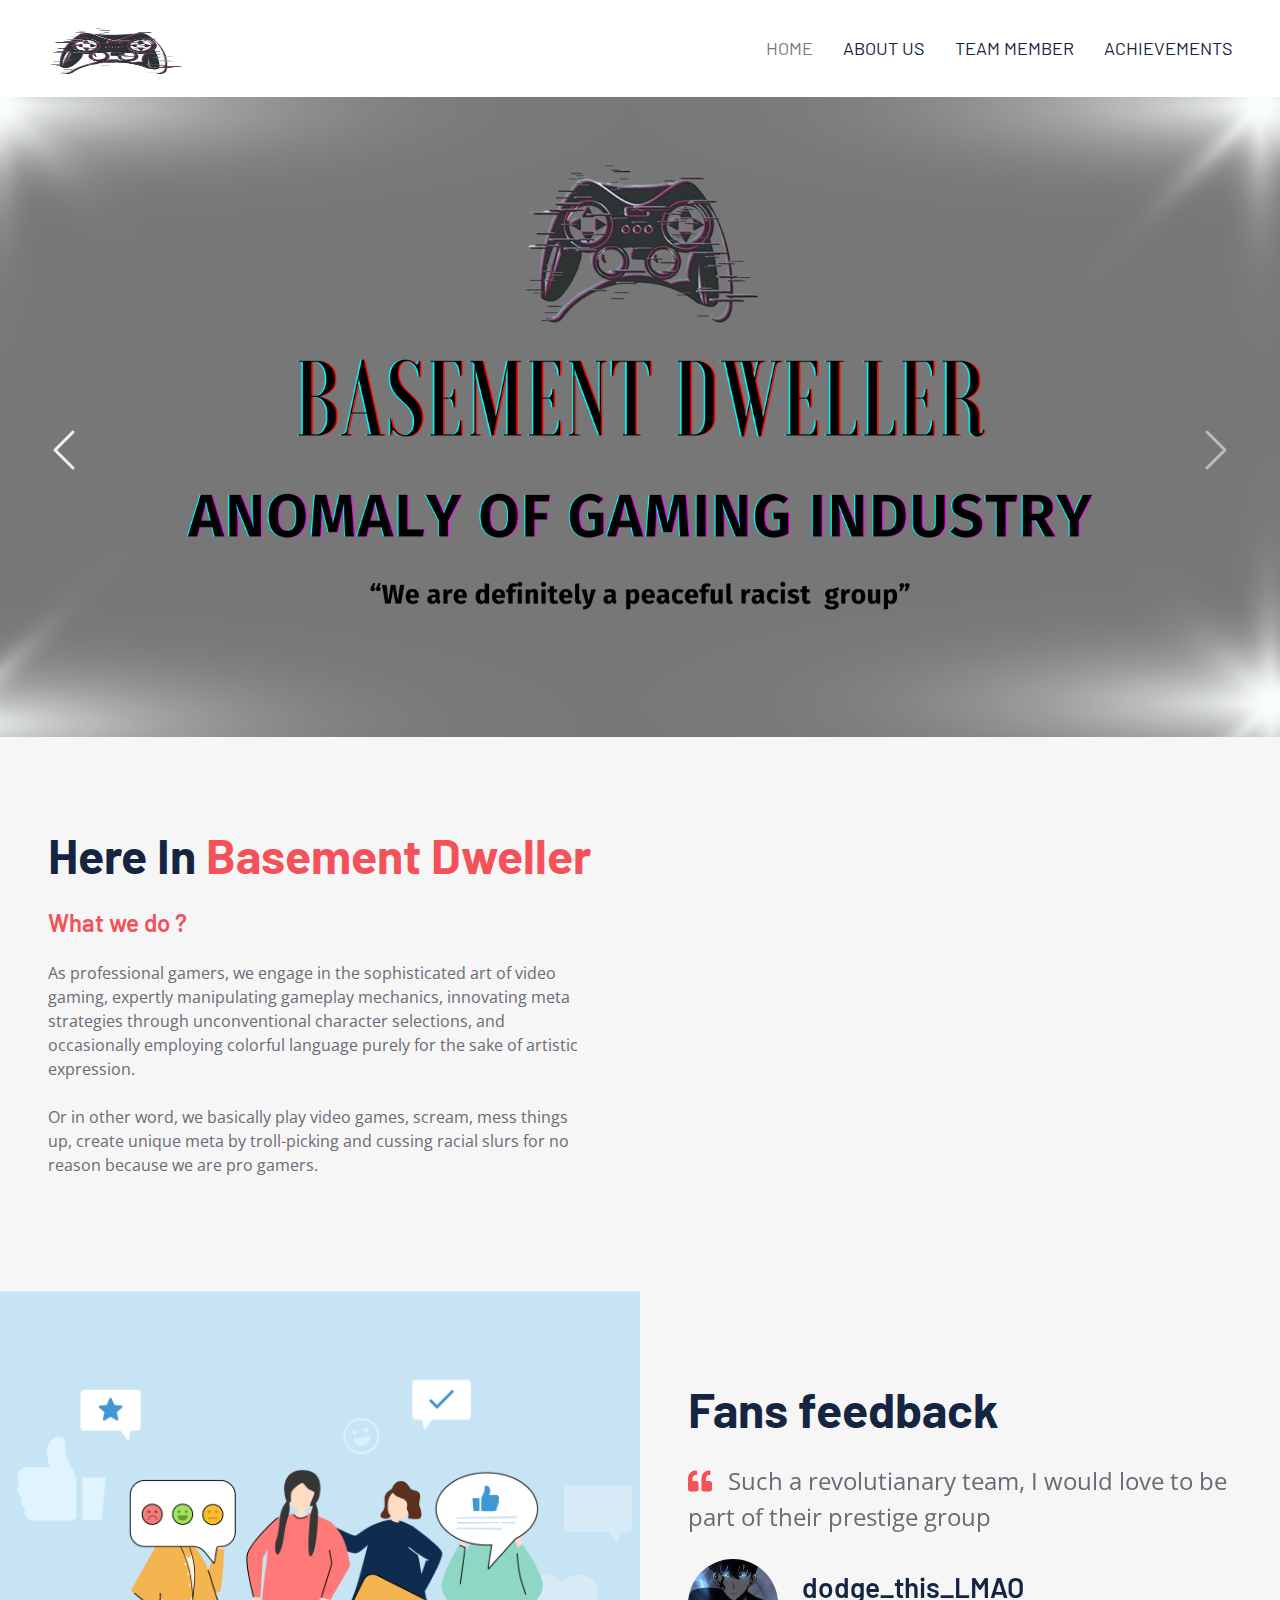
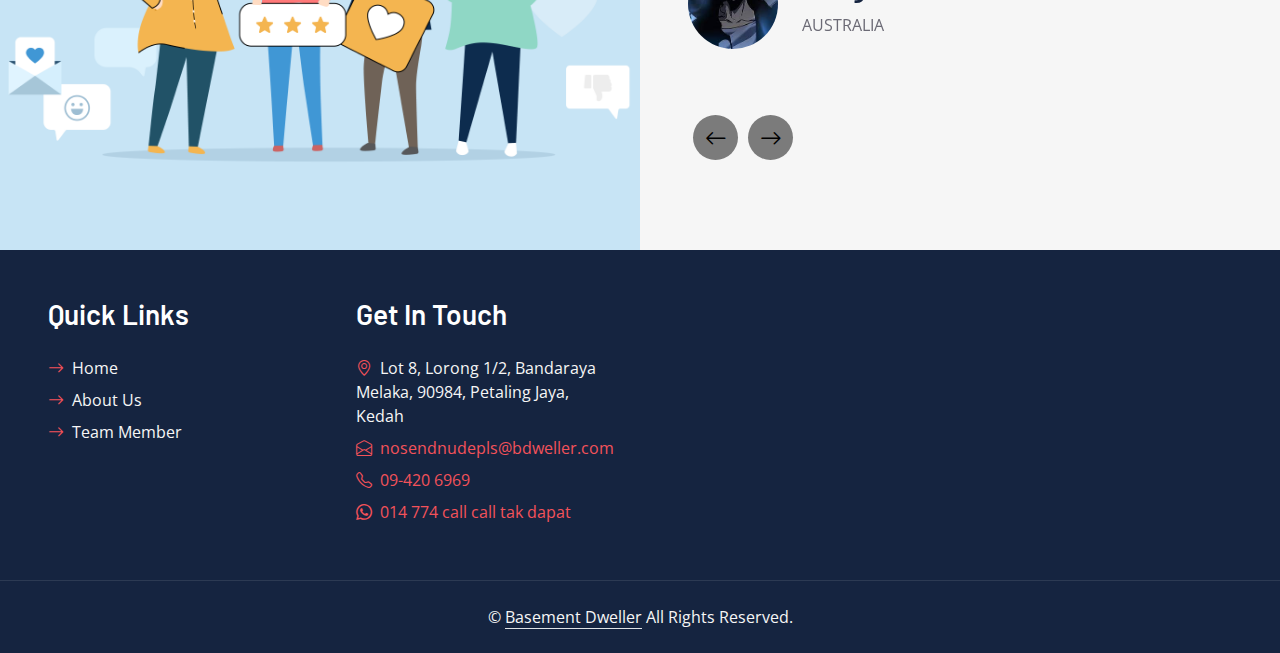
<file: index.html>
<!DOCTYPE html>
<html lang="en">

<head>
    <meta charset="utf-8">
    <title>Basement Dweller</title>
    <meta content="width=device-width, initial-scale=1.0" name="viewport">
    <meta content="Basement Dweller" name="keywords">
    <meta content="Basement Dweller" name="description">

    <!-- Favicon -->
    <link href="images/bdfavicon.png" rel="icon">

    <!-- Google Web Fonts -->
    <link rel="preconnect" href="https://fonts.googleapis.com">
    <link rel="preconnect" href="https://fonts.gstatic.com" crossorigin>
    <link href="https://fonts.googleapis.com/css2?family=Barlow:wght@500;600;700&family=Open+Sans:wght@400;600&display=swap" rel="stylesheet"> 

    <!-- Icon Font Stylesheet -->
    <link href="https://cdnjs.cloudflare.com/ajax/libs/font-awesome/5.10.0/css/all.min.css" rel="stylesheet">
    <link href="https://cdn.jsdelivr.net/npm/bootstrap-icons@1.4.1/font/bootstrap-icons.css" rel="stylesheet">

    <!-- Libraries Stylesheet -->
    <link href="lib/owlcarousel/assets/owl.carousel.min.css" rel="stylesheet">

    <!-- Customized Bootstrap Stylesheet -->
    <link href="css/bootstrap.min.css" rel="stylesheet">

    <!-- Template Stylesheet -->
    <link href="css/style.css" rel="stylesheet">
</head>

<body>
    
 <!-- Navbar Start -->
 <nav class="navbar navbar-expand-lg bg-white navbar-light shadow-sm px-5 py-3 py-lg-0">
    <a href="index.html" class="navbar-brand p-0">
    <img src="images/bdfavicon.png" class="left" alt="Logo" width="135" height="70">
    </a>
    <button class="navbar-toggler" type="button" data-bs-toggle="collapse" data-bs-target="#navbarCollapse">
        <span class="navbar-toggler-icon"></span>
    </button>
    <div class="collapse navbar-collapse" id="navbarCollapse">
        <div class="navbar-nav ms-auto py-0 me-n3">
            <a href="index.html" class="nav-item nav-link active">Home</a>
            <a href="aboutbd.html" class="nav-item nav-link">About us</a>
            <a href="member.html" class="nav-item nav-link">Team Member</a>
            <a href="award.html" class="nav-item nav-link">Achievements</a>
        </div>
    </div>
</nav>
<!-- Navbar End -->


      <!-- Carousel Start -->
      <div class="container-fluid p-0">
        <div id="header-carousel" class="carousel slide carousel-fade" data-bs-ride="carousel">
            <div class="carousel-inner">
               
                <div class="carousel-item active">
                    <img class="w-100" src="images/bdbanner1.png" alt="Image">
                    <div class="carousel-caption d-flex flex-column align-items-center justify-content-center">
                    </div>
                </div>
                
                <div class="carousel-item">
                    <img class="w-100" src="images/bdbanner2.png" alt="Image">
                    <div class="carousel-caption d-flex flex-column align-items-center justify-content-center">
                    </div>
                </div>

                <div class="carousel-item">
                    <img class="w-100" src="images/bdbanner3.png" alt="Image">
                    <div class="carousel-caption d-flex flex-column align-items-center justify-content-center">
                    </div>
                </div>

                <div class="carousel-item">
                    <img class="w-100" src="images/bdbanner4.png" alt="Image">
                    <div class="carousel-caption d-flex flex-column align-items-center justify-content-center">
                    </div>
                </div>
                
                </div>
            </div>
            <button class="carousel-control-prev" type="button" data-bs-target="#header-carousel"
                data-bs-slide="prev">
                <span class="carousel-control-prev-icon" aria-hidden="true"></span>
                <span class="visually-hidden">Previous</span>
            </button>
            <button class="carousel-control-next" type="button" data-bs-target="#header-carousel"
                data-bs-slide="next">
                <span class="carousel-control-next-icon" aria-hidden="true"></span>
                <span class="visually-hidden">Next</span>
            </button>
        </div>
    </div>
    <!-- Carousel End -->


    <!-- About Start -->
    <div class="container-fluid bg-secondary p-0">
        <div class="row g-0">
            <div class="col-lg-6 py-6 px-5">
                <h1 class="display-5 mb-4">Here In <span class="text-primary">Basement Dweller</span></h1>
                <h4 class="text-primary mb-4">What we do ?</h4>
                <p class="mb-4">As professional gamers, we engage in the sophisticated art of video gaming, expertly manipulating gameplay mechanics, innovating meta strategies through unconventional character selections, and occasionally employing colorful language purely for the sake of artistic expression.</p>
                <p class="mb-4">Or in other word, we basically play video games, scream, mess things up, create unique meta by troll-picking and cussing racial slurs for no reason because we are pro gamers. </p>
            </div>
            <div class="col-lg-6" style="min-height: 400px;">
                <div class="position-relative h-100">
                    <iframe class="position-relative w-100 h-100"
                        src="https://www.google.com/maps/embed?pb=!1m18!1m12!1m3!1d3970.4954518759487!2d100.53295137483265!3d5.64121043278728!2m3!1f0!2f0!3f0!3m2!1i1024!2i768!4f13.1!3m3!1m2!1s0x7051f98172fe611%3A0x3bcdbdb52a5b97b3!2sNBB%20Holdings%20Sdn%20Bhd!5e0!3m2!1sen!2smy!4v1693790085445!5m2!1sen!2smy"
                        frameborder="0" style="border:0;" allowfullscreen="" aria-hidden="false" tabindex="0"></iframe>
                </div>
            </div>
        </div>
    </div>
    <!-- About End -->

    <!-- Testimonial Start -->
    <div class="container-fluid bg-secondary p-0">
        <div class="row g-0">
            <div class="col-lg-6" style="min-height: 500px;">
                <div class="position-relative h-100">
                    <img class="position-absolute w-100 h-100" src="images/fback.png" style="object-fit: cover;">
                </div>
            </div>
            <div class="col-lg-6 py-6 px-5">
                <h1 class="display-5 mb-4">Fans feedback</h1>
                <div class="owl-carousel testimonial-carousel">
                    <div class="testimonial-item">
                        <p class="fs-4 fw-normal mb-4"><i class="fa fa-quote-left text-primary me-3"></i>Such a revolutianary team, I would love to be part of their prestige group</p>
                        <div class="d-flex align-items-center">
                            <img class="img-fluid rounded-circle" src="images/t1.jpg" alt="">
                            <div class="ps-4">
                                <h3>dodge_this_LMAO</h3>
                                <span class="text-uppercase">Australia</span>
                            </div>
                        </div>
                    </div>
                    <div class="testimonial-item">
                        <p class="fs-4 fw-normal mb-4"><i class="fa fa-quote-left text-primary me-3"></i>This group is a blast, I'm bout to blow knowing they actually had an official website all this time </p>
                        <div class="d-flex align-items-center">
                            <img class="img-fluid rounded-circle" src="images/t4.jpg" alt="">
                            <div class="ps-4">
                                <h3>Cumlord420</h3>
                                <span class="text-uppercase">Shadow-Realm</span>
                            </div>
                        </div>
                    </div>
                    <div class="testimonial-item">
                        <p class="fs-4 fw-normal mb-4"><i class="fa fa-quote-left text-primary me-3"></i>checkout my bio for free preview of my OnlyFans at dolly32.com</p>
                        <div class="d-flex align-items-center">
                            <img class="img-fluid rounded-circle" src="images/t2.jpg" alt="">
                            <div class="ps-4">
                                <h3>divadollyn</h3>
                                <span class="text-uppercase">The Street</span>
                            </div>
                        </div>
                    </div>
                    <div class="testimonial-item">
                        <p class="fs-4 fw-normal mb-4"><i class="fa fa-quote-left text-primary me-3"></i>Anyone here know how to undoxxed a person ?</p>
                        <div class="d-flex align-items-center">
                            <img class="img-fluid rounded-circle" src="images/avatar.jpg" alt="">
                            <div class="ps-4">
                                <h3>Not_SSSniperwolf</h3>
                                <span class="text-uppercase">Hell</span>
                            </div>
                        </div>
                    </div>
                    <div class="testimonial-item">
                        <p class="fs-4 fw-normal mb-4"><i class="fa fa-quote-left text-primary me-3"></i>This team solo'd goku no diff frfr. Strongest team of the planet sksksksk</p>
                        <div class="d-flex align-items-center">
                            <img class="img-fluid rounded-circle" src="images/t3.jpg" alt="">
                            <div class="ps-4">
                                <h3>Ligma069</h3>
                                <span class="text-uppercase">Pochinki</span>
                            </div>
                        </div>
                    </div>
                    <div class="testimonial-item">
                        <p class="fs-4 fw-normal mb-4"><i class="fa fa-quote-left text-primary me-3"></i>May I pay you guys to personally teach me how to check bush without causing a championship match?</p>
                        <div class="d-flex align-items-center">
                            <img class="img-fluid rounded-circle" src="images/t6.jpg" alt="">
                            <div class="ps-4">
                                <h3>thisisnotkairiistg</h3>
                                <span class="text-uppercase">Philippines</span>
                            </div>
                        </div>
                    </div>
                </div>
            </div>
        </div>
    </div>
    <!-- Testimonial End -->

<!-- Footer Start -->
<div class="container-fluid bg-dark text-secondary p-5">
    <div class="row g-5">
        <div class="col-lg-3 col-md-6">
            <h3 class="text-white mb-4">Quick Links</h3>
            <div class="d-flex flex-column justify-content-start">
                <a class="text-secondary mb-2" href="index.html"><i class="bi bi-arrow-right text-primary me-2"></i>Home</a>
                <a class="text-secondary mb-2" href="about.html"><i class="bi bi-arrow-right text-primary me-2"></i>About Us</a>
                <a class="text-secondary mb-2" href="pastpro.html"><i class="bi bi-arrow-right text-primary me-2"></i>Team Member</a>
            </div>
        </div>

        <div class="col-lg-3 col-md-6">
            <h3 class="text-white mb-4">Get In Touch</h3>
            <p class="mb-2"><i class="bi bi-geo-alt text-primary me-2"></i>Lot 8, Lorong 1/2, Bandaraya Melaka, 90984, Petaling Jaya, Kedah </p>
            <p class="mb-2"><i class="bi bi-envelope-open text-primary me-2"></i><a href="mailto:mihoyo@nikke.com.my" class="text-primary">nosendnudepls@bdweller.com</a></p>
            <p class="mb-2"><i class="bi bi-telephone text-primary me-2"></i><a href="tel:04-3379878" class="text-primary">09-420 6969</a></p>
            <p class="mb-2"><i class="bi bi-whatsapp text-primary me-2"></i><a href="https://wa.me/60147745555" class="text-primary">014 774 call call tak dapat</a>
        </div>
    </div>
</div>
<div class="container-fluid bg-dark text-secondary text-center border-top py-4 px-5" style="border-color: rgba(256, 256, 256, .1) !important;">
    <p class="m-0">&copy; <a class="text-secondary border-bottom" href="#">Basement Dweller</a> All Rights Reserved. 
</div>
<!-- Footer End -->


    <!-- Back to Top -->
    <a href="#" class="btn btn-lg btn-primary btn-lg-square rounded-circle back-to-top"><i class="bi bi-arrow-up"></i></a>


    <!-- JavaScript Libraries -->
    <script src="https://code.jquery.com/jquery-3.4.1.min.js"></script>
    <script src="https://cdn.jsdelivr.net/npm/bootstrap@5.0.0/dist/js/bootstrap.bundle.min.js"></script>
    <script src="lib/easing/easing.min.js"></script>
    <script src="lib/waypoints/waypoints.min.js"></script>
    <script src="lib/owlcarousel/owl.carousel.min.js"></script>

    <!-- Template Javascript -->
    <script src="js/main.js"></script>
</body>

</html>
</file>
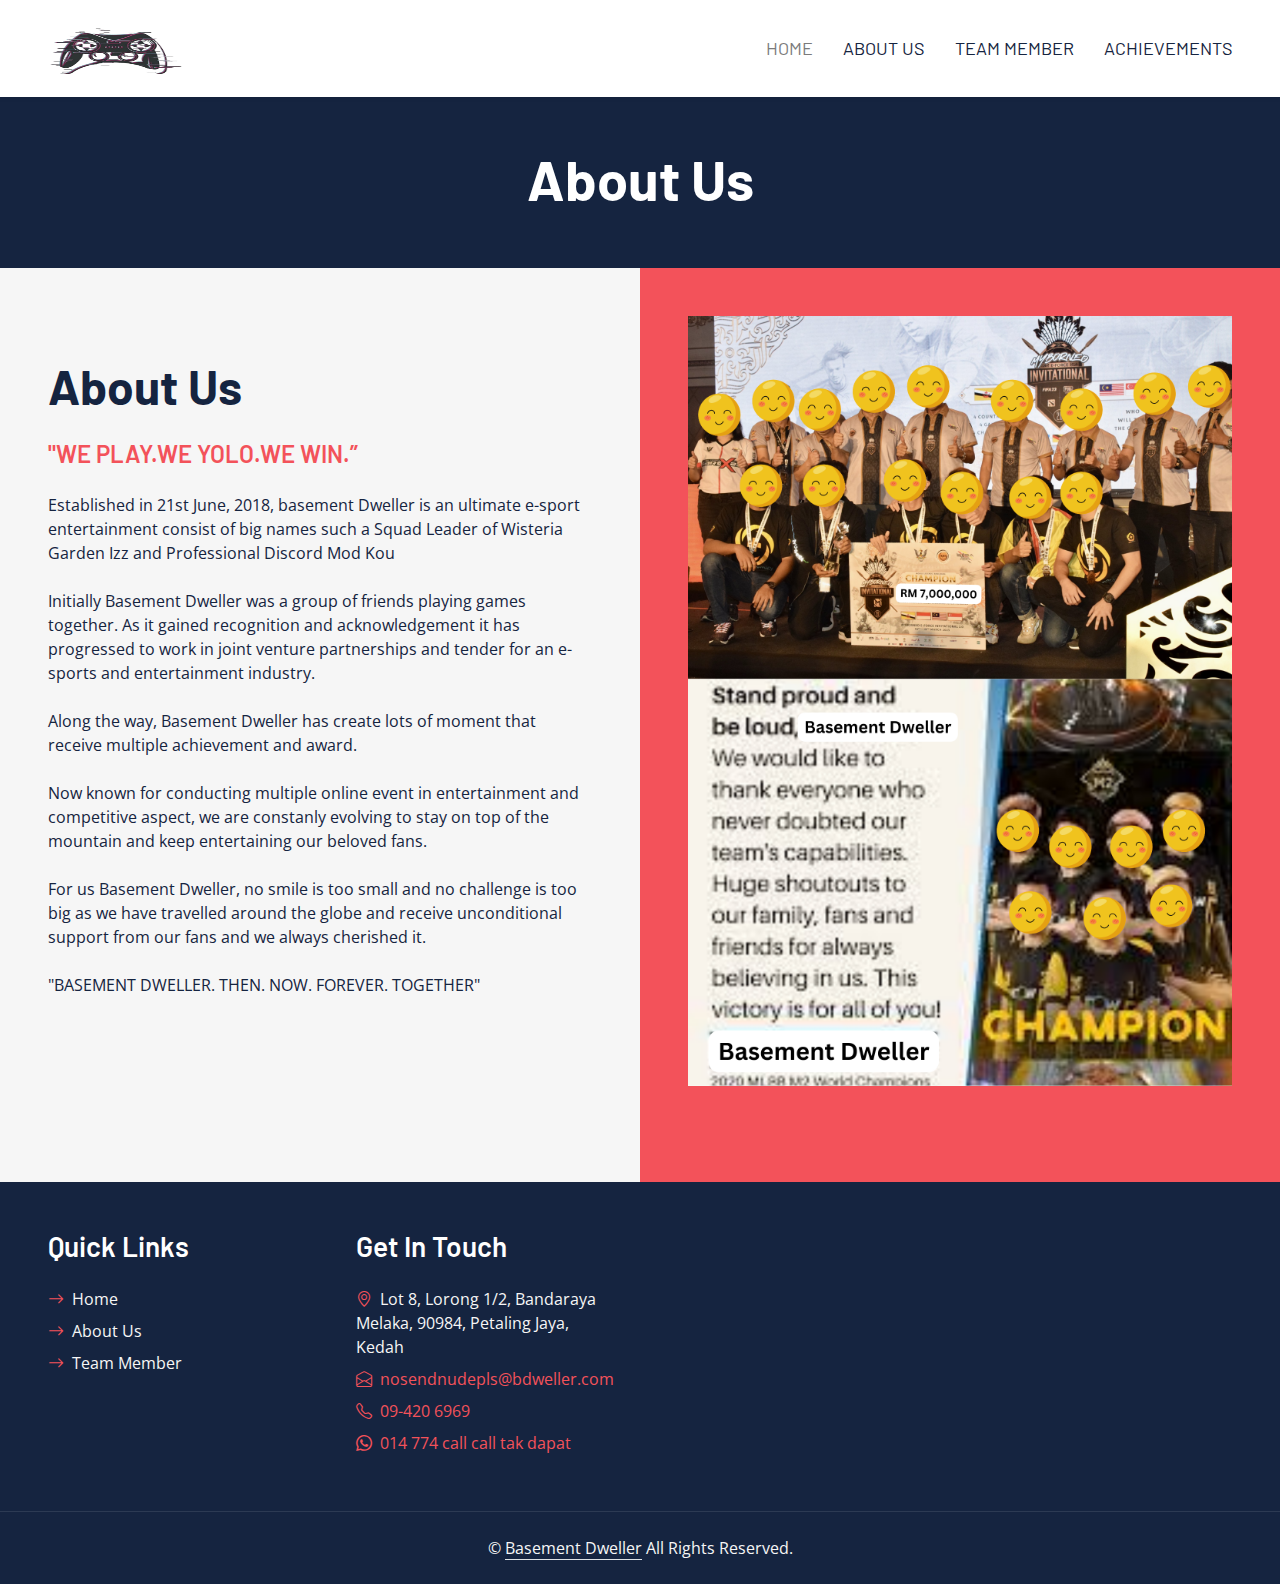
<file: aboutbd.html>
<!DOCTYPE html>
<html lang="en">

<head>
    <meta charset="utf-8">
    <title>About Us - Basement Dweller</title>
    <meta content="width=device-width, initial-scale=1.0" name="viewport">
    <meta content="Basement Dweller" name="keywords">
    <meta content="Basement Dweller" name="description">

    <!-- Favicon -->
    <link href="images/bdfavicon.png" rel="icon">

    <!-- Google Web Fonts -->
    <link rel="preconnect" href="https://fonts.googleapis.com">
    <link rel="preconnect" href="https://fonts.gstatic.com" crossorigin>
    <link href="https://fonts.googleapis.com/css2?family=Barlow:wght@500;600;700&family=Open+Sans:wght@400;600&display=swap" rel="stylesheet"> 

    <!-- Icon Font Stylesheet -->
    <link href="https://cdnjs.cloudflare.com/ajax/libs/font-awesome/5.10.0/css/all.min.css" rel="stylesheet">
    <link href="https://cdn.jsdelivr.net/npm/bootstrap-icons@1.4.1/font/bootstrap-icons.css" rel="stylesheet">

    <!-- Libraries Stylesheet -->
    <link href="lib/owlcarousel/assets/owl.carousel.min.css" rel="stylesheet">

    <!-- Customized Bootstrap Stylesheet -->
    <link href="css/bootstrap.min.css" rel="stylesheet">

    <!-- Template Stylesheet -->
    <link href="css/style.css" rel="stylesheet">
</head>

<body>
    
 <!-- Navbar Start -->
 <nav class="navbar navbar-expand-lg bg-white navbar-light shadow-sm px-5 py-3 py-lg-0">
    <a href="index.html" class="navbar-brand p-0">
    <img src="images/bdfavicon.png" class="left" alt="Logo" width="135" height="70">
    </a>
    <button class="navbar-toggler" type="button" data-bs-toggle="collapse" data-bs-target="#navbarCollapse">
        <span class="navbar-toggler-icon"></span>
    </button>
    <div class="collapse navbar-collapse" id="navbarCollapse">
        <div class="navbar-nav ms-auto py-0 me-n3">
            <a href="index.html" class="nav-item nav-link active">Home</a>
            <a href="aboutbd.html" class="nav-item nav-link">About us</a>
            <a href="member.html" class="nav-item nav-link">Team Member</a>
            <a href="award.html" class="nav-item nav-link">Achievements</a>
        </div>
    </div>
</nav>
<!-- Navbar End -->



    <!-- Page Header Start -->
    <div class="container-fluid bg-dark p-5">
        <div class="row">
            <div class="col-12 text-center">
                <h1 class="display-4 text-white">About Us</h1>
            </div>
        </div>
    </div>
    <!-- Page Header End -->


    <!-- About Start -->
    <div class="container-fluid bg-secondary p-0">
        <div class="row g-0">
            <div class="col-lg-6 py-6 px-5">
                <h1 class="display-5 mb-4">About Us</h1>
                <h4 class="text-primary mb-4">"WE PLAY.WE YOLO.WE WIN.”</h4>
                <p style="color: #152440;" class="mb-4">Established in 21st June, 2018, basement Dweller is an ultimate e-sport entertainment consist of big names such a Squad Leader of Wisteria Garden Izz and Professional Discord Mod Kou
                    <br>
                    <br>
                    Initially Basement Dweller was a group of friends playing games together.
                    As it gained recognition and acknowledgement
                    it has progressed to work in joint venture partnerships and
                    tender for an e-sports and entertainment industry.
                    <br>
                    <br>
                    Along the way, Basement Dweller has create lots of moment that receive multiple achievement and award.
                    <br>
                    <br>
                    Now known for conducting multiple online event in entertainment and competitive aspect, we are constanly
                    evolving to stay on top of the mountain and keep entertaining our beloved fans.
                    <br>
                    <br>
                    For us Basement Dweller, no smile is too small and no challenge is too big as we have
                    travelled around the globe and receive unconditional support from our fans and we always cherished it.
                    <br>
                    <br>
                    "BASEMENT DWELLER. THEN. NOW. FOREVER. TOGETHER"</p>
            </div>
            <div class="col-lg-6">
                <div class="h-100 d-flex flex-column justify-content-center bg-primary p-5">
                    <div class="d-flex text-white mb-5">
                        <img class="w-100" src="images/win.png" alt="Image">
                    </div>
                </div>
            </div>
        </div>
    </div>
    <!-- About End -->


<!-- Footer Start -->
<div class="container-fluid bg-dark text-secondary p-5">
    <div class="row g-5">
        <div class="col-lg-3 col-md-6">
            <h3 class="text-white mb-4">Quick Links</h3>
            <div class="d-flex flex-column justify-content-start">
                <a class="text-secondary mb-2" href="index.html"><i class="bi bi-arrow-right text-primary me-2"></i>Home</a>
                <a class="text-secondary mb-2" href="about.html"><i class="bi bi-arrow-right text-primary me-2"></i>About Us</a>
                <a class="text-secondary mb-2" href="pastpro.html"><i class="bi bi-arrow-right text-primary me-2"></i>Team Member</a>
            </div>
        </div>

        <div class="col-lg-3 col-md-6">
            <h3 class="text-white mb-4">Get In Touch</h3>
            <p class="mb-2"><i class="bi bi-geo-alt text-primary me-2"></i>Lot 8, Lorong 1/2, Bandaraya Melaka, 90984, Petaling Jaya, Kedah </p>
            <p class="mb-2"><i class="bi bi-envelope-open text-primary me-2"></i><a href="mailto:mihoyo@nikke.com.my" class="text-primary">nosendnudepls@bdweller.com</a></p>
            <p class="mb-2"><i class="bi bi-telephone text-primary me-2"></i><a href="tel:04-3379878" class="text-primary">09-420 6969</a></p>
            <p class="mb-2"><i class="bi bi-whatsapp text-primary me-2"></i><a href="https://wa.me/60147745555" class="text-primary">014 774 call call tak dapat</a>
        </div>
    </div>
</div>
<div class="container-fluid bg-dark text-secondary text-center border-top py-4 px-5" style="border-color: rgba(256, 256, 256, .1) !important;">
    <p class="m-0">&copy; <a class="text-secondary border-bottom" href="#">Basement Dweller</a> All Rights Reserved. 
</div>
<!-- Footer End -->


    <!-- Back to Top -->
    <a href="#" class="btn btn-lg btn-primary btn-lg-square rounded-circle back-to-top"><i class="bi bi-arrow-up"></i></a>


    <!-- JavaScript Libraries -->
    <script src="https://code.jquery.com/jquery-3.4.1.min.js"></script>
    <script src="https://cdn.jsdelivr.net/npm/bootstrap@5.0.0/dist/js/bootstrap.bundle.min.js"></script>
    <script src="lib/easing/easing.min.js"></script>
    <script src="lib/waypoints/waypoints.min.js"></script>
    <script src="lib/owlcarousel/owl.carousel.min.js"></script>

    <!-- Template Javascript -->
    <script src="js/main.js"></script>
</html>
</file>
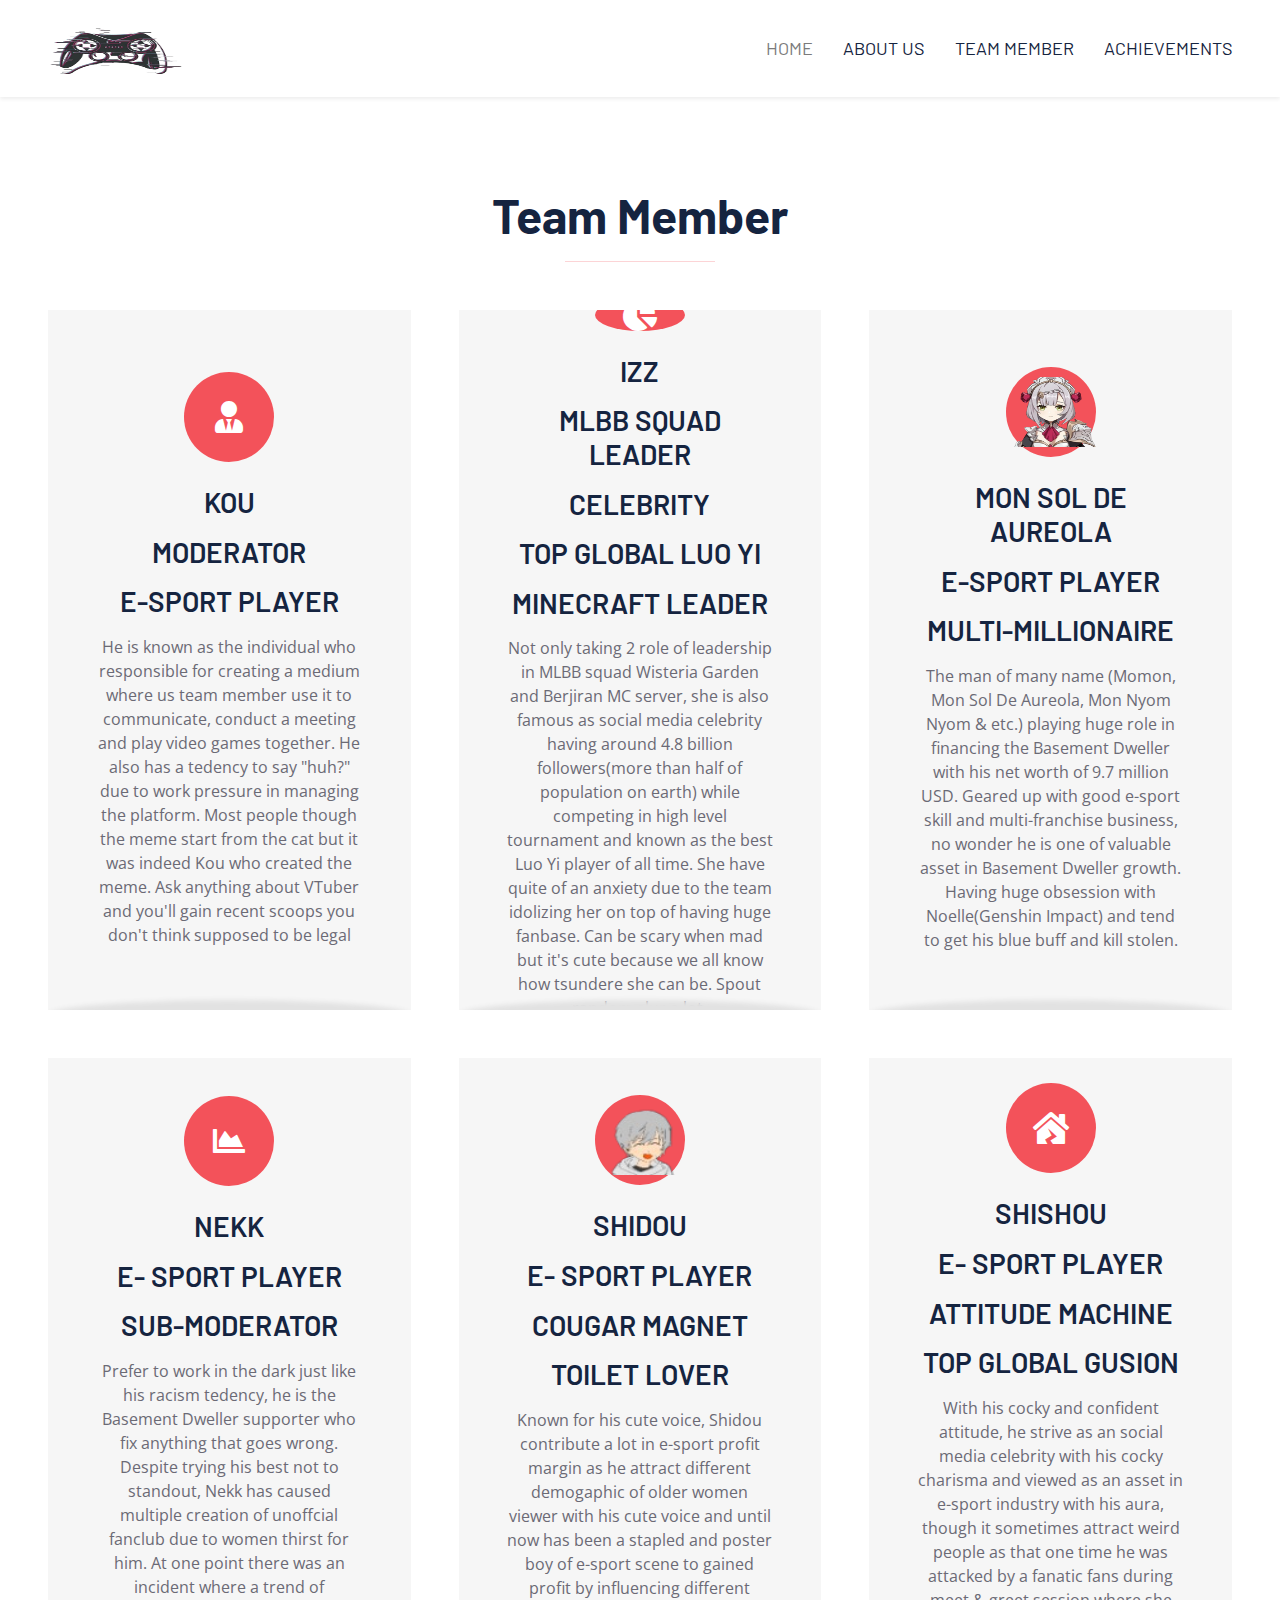
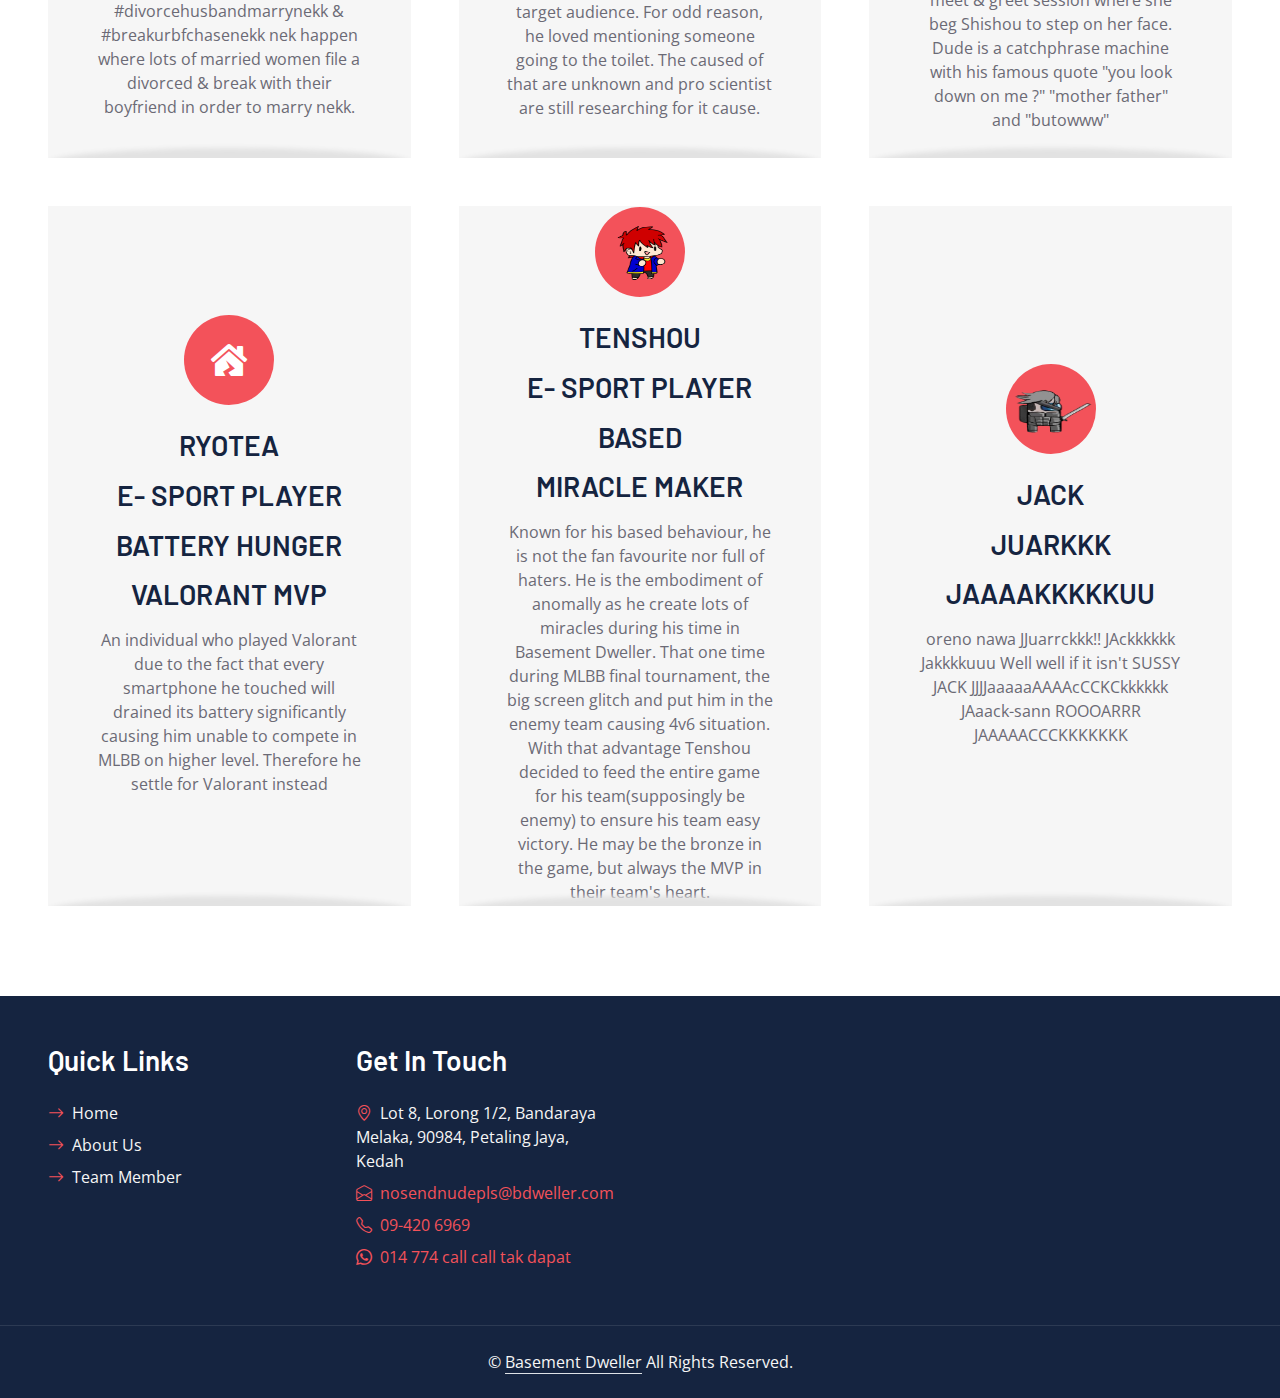
<file: member.html>
<!DOCTYPE html>
<html lang="en">

<head>
    <meta charset="utf-8">
    <title>Team Member - Basement Dweller</title>
    <meta content="width=device-width, initial-scale=1.0" name="viewport">
    <meta content="Basement Dweller" name="keywords">
    <meta content="Basement Dweller" name="description">

    <!-- Favicon -->
    <link href="images/bdfavicon.png" rel="icon">

    <!-- Google Web Fonts -->
    <link rel="preconnect" href="https://fonts.googleapis.com">
    <link rel="preconnect" href="https://fonts.gstatic.com" crossorigin>
    <link href="https://fonts.googleapis.com/css2?family=Barlow:wght@500;600;700&family=Open+Sans:wght@400;600&display=swap" rel="stylesheet"> 

    <!-- Icon Font Stylesheet -->
    <link href="https://cdnjs.cloudflare.com/ajax/libs/font-awesome/5.10.0/css/all.min.css" rel="stylesheet">
    <link href="https://cdn.jsdelivr.net/npm/bootstrap-icons@1.4.1/font/bootstrap-icons.css" rel="stylesheet">

    <!-- Libraries Stylesheet -->
    <link href="lib/owlcarousel/assets/owl.carousel.min.css" rel="stylesheet">

    <!-- Customized Bootstrap Stylesheet -->
    <link href="css/bootstrap.min.css" rel="stylesheet">

    <!-- Template Stylesheet -->
    <link href="css/style.css" rel="stylesheet">
</head>

<body>
    
 <!-- Navbar Start -->
 <nav class="navbar navbar-expand-lg bg-white navbar-light shadow-sm px-5 py-3 py-lg-0">
    <a href="index.html" class="navbar-brand p-0">
    <img src="images/bdfavicon.png" class="left" alt="Logo" width="135" height="70">
    </a>
    <button class="navbar-toggler" type="button" data-bs-toggle="collapse" data-bs-target="#navbarCollapse">
        <span class="navbar-toggler-icon"></span>
    </button>
    <div class="collapse navbar-collapse" id="navbarCollapse">
        <div class="navbar-nav ms-auto py-0 me-n3">
            <a href="index.html" class="nav-item nav-link active">Home</a>
            <a href="aboutbd.html" class="nav-item nav-link">About us</a>
            <a href="member.html" class="nav-item nav-link">Team Member</a>
            <a href="award.html" class="nav-item nav-link">Achievements</a>
        </div>
    </div>
</nav>
<!-- Navbar End -->

<!-- Services Start -->
<div class="container-fluid py-6 px-5">
    <div class="text-center mx-auto mb-5" style="max-width: 600px;">
        <h1 class="display-5 mb-0">Team Member</h1>
        <hr class="w-25 mx-auto bg-primary">
    </div>
    <div class="row g-5">
        <div class="col-lg-4 col-md-6">
            <div class="service-item bg-secondary text-center px-5">
                <div class="d-flex align-items-center justify-content-center bg-primary text-white rounded-circle mx-auto mb-4" style="width: 90px; height: 90px;">
                    <i class="fa fa-user-tie fa-2x"></i>
                </div>
                <h3 class="mb-3">KOU</h3>
                <h3 class="mb-3">MODERATOR</h3>
                <h3 class="mb-3">E-SPORT PLAYER</h3>
                <p class="mb-0">He is known as the individual who responsible for creating a medium where us team member use it to communicate, conduct a meeting and play video games together. He also has a tedency to say "huh?" due to work pressure in managing the platform. Most people though the meme start from the cat but it was indeed Kou who created the meme. Ask anything about VTuber and you'll gain recent scoops you don't think supposed to be legal</p>
            </div>
        </div>
        <div class="col-lg-4 col-md-6">
            <div class="service-item bg-secondary text-center px-5">
                <div class="d-flex align-items-center justify-content-center bg-primary text-white rounded-circle mx-auto mb-4" style="width: 90px; height: 90px;">
                    <i class="fa fa-chart-pie fa-2x"></i>
                </div>
                <h3 class="mb-3">IZZ</h3>
                <h3 class="mb-3">MLBB SQUAD LEADER</h3>
                <h3 class="mb-3">CELEBRITY</h3>
                <h3 class="mb-3">TOP GLOBAL LUO YI</h3>
                <h3 class="mb-3">MINECRAFT LEADER</h3>
                <p class="mb-0">Not only taking 2 role of leadership in MLBB squad Wisteria Garden and Berjiran MC server, she is also famous as social media celebrity having around 4.8 billion followers(more than half of population on earth) while competing in high level tournament and known as the best Luo Yi player of all time. She have quite of an anxiety due to the team idolizing her on top of having huge fanbase. Can be scary when mad but it's cute because we all know how tsundere she can be. Spout random slur a lot.</p>
            </div>
        </div>
        <div class="col-lg-4 col-md-6">
            <div class="service-item bg-secondary text-center px-5">
                <div class="d-flex align-items-center justify-content-center bg-primary text-white rounded-circle mx-auto mb-4" style="width: 90px; height: 90px;">
                    <img src="images/mon.png" class="left" alt="Logo" width="135" height="70">
                </div>
                <h3 class="mb-3">MON SOL DE AUREOLA</h3>
                <h3 class="mb-3">E-SPORT PLAYER</h3>
                <h3 class="mb-3">MULTI-MILLIONAIRE</h3>
                <p class="mb-0">The man of many name (Momon, Mon Sol De Aureola, Mon Nyom Nyom & etc.) playing huge role in financing the Basement Dweller with his net worth of 9.7 million USD. Geared up with good e-sport skill and multi-franchise business, no wonder he is one of valuable asset in Basement Dweller growth. Having huge obsession with Noelle(Genshin Impact) and tend to get his blue buff and kill stolen.</p>
            </div>
        </div>
        <div class="col-lg-4 col-md-6">
            <div class="service-item bg-secondary text-center px-5">
                <div class="d-flex align-items-center justify-content-center bg-primary text-white rounded-circle mx-auto mb-4" style="width: 90px; height: 90px;">
                    <i class="fa fa-chart-area fa-2x"></i>
                </div>
                <h3 class="mb-3">NEKK</h3>
                <h3 class="mb-3">E- SPORT PLAYER</h3>
                <h3 class="mb-3">SUB-MODERATOR</h3>
                <p class="mb-0">Prefer to work in the dark just like his racism tedency, he is the Basement Dweller supporter who fix anything that goes wrong. Despite trying his best not to standout, Nekk has caused multiple creation of unoffcial fanclub due to women thirst for him. At one point there was an incident where a trend of #divorcehusbandmarrynekk & #breakurbfchasenekk nek happen where lots of married women file a divorced & break with their boyfriend in order to marry nekk.  </p>
            </div>
        </div>
        <div class="col-lg-4 col-md-6">
            <div class="service-item bg-secondary text-center px-5">
                <div class="d-flex align-items-center justify-content-center bg-primary text-white rounded-circle mx-auto mb-4" style="width: 90px; height: 90px;">
                    <img src="images/shidou.png" class="left" alt="Logo" width="135" height="70">
                </div>
                <h3 class="mb-3">SHIDOU</h3>
                <h3 class="mb-3">E- SPORT PLAYER</h3>
                <h3 class="mb-3">COUGAR MAGNET</h3>
                <h3 class="mb-3">TOILET LOVER</h3>
                <p class="mb-0">Known for his cute voice, Shidou contribute a lot in e-sport profit margin as he attract different demogaphic of older women viewer with his cute voice and until now has been a stapled and poster boy of e-sport scene to gained profit by influencing different target audience. For odd reason, he loved mentioning someone going to the toilet. The caused of that are unknown and pro scientist are still researching for it cause. </p>
            </div>
        </div>
        <div class="col-lg-4 col-md-6">
            <div class="service-item bg-secondary text-center px-5">
                <div class="d-flex align-items-center justify-content-center bg-primary text-white rounded-circle mx-auto mb-4" style="width: 90px; height: 90px;">
                    <i class="fa fa-house-damage fa-2x"></i>
                </div>
                <h3 class="mb-3">SHISHOU</h3>
                <h3 class="mb-3">E- SPORT PLAYER</h3>
                <h3 class="mb-3">ATTITUDE MACHINE</h3>
                <h3 class="mb-3">TOP GLOBAL GUSION</h3>
                <p class="mb-0">With his cocky and confident attitude, he strive as an social media celebrity with his cocky charisma and viewed as an asset in e-sport industry with his aura, though it sometimes attract weird people as that one time he was attacked by a fanatic fans during meet & greet session where she beg Shishou to step on her face. Dude is a catchphrase machine with his famous quote "you look down on me ?" "mother father" and "butowww"</p>
            </div>
        </div>
        <div class="col-lg-4 col-md-6">
            <div class="service-item bg-secondary text-center px-5">
                <div class="d-flex align-items-center justify-content-center bg-primary text-white rounded-circle mx-auto mb-4" style="width: 90px; height: 90px;">
                    <i class="fa fa-house-damage fa-2x"></i>
                </div>
                <h3 class="mb-3">RYOTEA</h3>
                <h3 class="mb-3">E- SPORT PLAYER</h3>
                <h3 class="mb-3">BATTERY HUNGER</h3>
                <h3 class="mb-3">VALORANT MVP</h3>
                <p class="mb-0">An individual who played Valorant due to the fact that every smartphone he touched will drained its battery significantly causing him unable to compete in MLBB on  higher level. Therefore he settle for Valorant instead</p>
            </div>
        </div>
        <div class="col-lg-4 col-md-6">
            <div class="service-item bg-secondary text-center px-5">
                <div class="d-flex align-items-center justify-content-center bg-primary text-white rounded-circle mx-auto mb-4" style="width: 90px; height: 90px;">
                    <img src="images/tenshou.png" class="left" alt="Logo" width="135" height="70">
                </div>
                <h3 class="mb-3">TENSHOU</h3>
                <h3 class="mb-3">E- SPORT PLAYER</h3>
                <h3 class="mb-3">BASED</h3>
                <h3 class="mb-3">MIRACLE MAKER</h3>
                <p class="mb-0">Known for his based behaviour, he is not the fan favourite nor full of haters. He is the embodiment of anomally as he create lots of miracles during his time in Basement Dweller. That one time during MLBB final tournament, the big screen glitch and put him in the enemy team causing 4v6 situation. With that advantage Tenshou decided to feed the entire game for his team(supposingly be enemy) to ensure his team easy victory. He may be the bronze in the game, but always the MVP in their team's heart. </p>
            </div>
        </div>
        <div class="col-lg-4 col-md-6">
            <div class="service-item bg-secondary text-center px-5">
                <div class="d-flex align-items-center justify-content-center bg-primary text-white rounded-circle mx-auto mb-4" style="width: 90px; height: 90px;">
                    <img src="images/jack.png" class="left" alt="Logo" width="135" height="70">
                </div>
                <h3 class="mb-3">JACK</h3>
                <h3 class="mb-3">JUARKKK</h3>
                <h3 class="mb-3">JAAAAKKKKKUU</h3>
                <p class="mb-0">oreno nawa JJuarrckkk!! JAckkkkkk Jakkkkuuu Well well if it isn't SUSSY JACK JJJJaaaaaAAAAcCCKCkkkkkk JAaack-sann ROOOARRR JAAAAACCCKKKKKKK</p>
            </div>
        </div>
    </div>
</div>
<!-- Services End -->


<!-- Footer Start -->
<div class="container-fluid bg-dark text-secondary p-5">
    <div class="row g-5">
        <div class="col-lg-3 col-md-6">
            <h3 class="text-white mb-4">Quick Links</h3>
            <div class="d-flex flex-column justify-content-start">
                <a class="text-secondary mb-2" href="index.html"><i class="bi bi-arrow-right text-primary me-2"></i>Home</a>
                <a class="text-secondary mb-2" href="about.html"><i class="bi bi-arrow-right text-primary me-2"></i>About Us</a>
                <a class="text-secondary mb-2" href="pastpro.html"><i class="bi bi-arrow-right text-primary me-2"></i>Team Member</a>
            </div>
        </div>

        <div class="col-lg-3 col-md-6">
            <h3 class="text-white mb-4">Get In Touch</h3>
            <p class="mb-2"><i class="bi bi-geo-alt text-primary me-2"></i>Lot 8, Lorong 1/2, Bandaraya Melaka, 90984, Petaling Jaya, Kedah </p>
            <p class="mb-2"><i class="bi bi-envelope-open text-primary me-2"></i><a href="mailto:mihoyo@nikke.com.my" class="text-primary">nosendnudepls@bdweller.com</a></p>
            <p class="mb-2"><i class="bi bi-telephone text-primary me-2"></i><a href="tel:04-3379878" class="text-primary">09-420 6969</a></p>
            <p class="mb-2"><i class="bi bi-whatsapp text-primary me-2"></i><a href="https://wa.me/60147745555" class="text-primary">014 774 call call tak dapat</a>
        </div>
    </div>
</div>
<div class="container-fluid bg-dark text-secondary text-center border-top py-4 px-5" style="border-color: rgba(256, 256, 256, .1) !important;">
    <p class="m-0">&copy; <a class="text-secondary border-bottom" href="#">Basement Dweller</a> All Rights Reserved. 
</div>
<!-- Footer End -->


    <!-- Back to Top -->
    <a href="#" class="btn btn-lg btn-primary btn-lg-square rounded-circle back-to-top"><i class="bi bi-arrow-up"></i></a>


    <!-- JavaScript Libraries -->
    <script src="https://code.jquery.com/jquery-3.4.1.min.js"></script>
    <script src="https://cdn.jsdelivr.net/npm/bootstrap@5.0.0/dist/js/bootstrap.bundle.min.js"></script>
    <script src="lib/easing/easing.min.js"></script>
    <script src="lib/waypoints/waypoints.min.js"></script>
    <script src="lib/owlcarousel/owl.carousel.min.js"></script>

    <!-- Template Javascript -->
    <script src="js/main.js"></script>
</html>
</file>
<file: css/style.css>
/**********  CSS **********/
:root {
    --primary: #7B7B7B;
    --secondary: #F6F6F6;
    --light: #FFFFFF;
    --dark: #152440;
}

h1,
h2,
.font-weight-bold {
    font-weight: 700 !important;
}

h3,
h4,
.font-weight-semi-bold {
    font-weight: 600 !important;
}

h5,
h6,
.font-weight-medium {
    font-weight: 500 !important;
}

.pt-6 {
    padding-top: 90px;
}

.pb-6 {
    padding-bottom: 90px;
}

.py-6 {
    padding-top: 90px;
    padding-bottom: 90px;
}

.btn {
    font-family: 'Barlow', sans-serif;
    font-weight: 600;
    transition: .5s;
}

.btn-primary {
    color: #FFFFFF;
}

.btn-square {
    width: 36px;
    height: 36px;
}

.btn-sm-square {
    width: 28px;
    height: 28px;
}

.btn-lg-square {
    width: 46px;
    height: 46px;
}

.btn-square,
.btn-sm-square,
.btn-lg-square {
    padding-left: 0;
    padding-right: 0;
    text-align: center;
}

.back-to-top {
    position: fixed;
    display: none;
    right: 45px;
    bottom: 45px;
    z-index: 99;
}

.top-shape::before {
    position: absolute;
    content: "";
    width: 35px;
    height: 100%;
    top: 0;
    left: -17px;
    background: var(--primary);
    transform: skew(40deg);
}

.navbar-light .navbar-nav .nav-link {
    font-family: 'Barlow', sans-serif;
    padding: 35px 15px;
    font-size: 18px;
    text-transform: uppercase;
    color: var(--dark);
    outline: none;
    transition: .5s;
}

.sticky-top.navbar-light .navbar-nav .nav-link {
    padding: 20px 15px;
}

.navbar-light .navbar-nav .nav-link:hover,
.navbar-light .navbar-nav .nav-link.active {
    color: var(--primary);
}

@media (max-width: 991.98px) {
    .navbar-light .navbar-nav .nav-link  {
        padding: 10px 0;
    }
}

.carousel-caption {
    top: 0;
    left: 0;
    right: 0;
    bottom: 0;
    background: none;
    z-index: 1;
}

@media (max-width: 576px) {
    .carousel-caption h5 {
        font-size: 14px;
        font-weight: 500 !important;
    }

    .carousel-caption h1 {
        font-size: 30px;
        font-weight: 600 !important;
    }
}

.carousel-control-prev,
.carousel-control-next {
    width: 10%;
}

.carousel-control-prev-icon,
.carousel-control-next-icon {
    width: 3rem;
    height: 3rem;
}

.service-item {
    position: relative;
    overflow: hidden;
    height: 700px;
    display: flex;
    flex-direction: column;
    align-items: center;
    justify-content: center;
    transition: .3s;
}

.custom-image {
    border: 2px solid #7B7B7B;
    border-radius: 10px;
    max-width: 100%; /* Ensure the image doesn't exceed the width of its container */
    height: auto; /* Maintain the image's aspect ratio */
    display: block; /* Remove any default inline spacing */
    margin: 0 auto; /* Center the image horizontally */
}


.service-item::after {
    position: absolute;
    content: "";
    width: 100%;
    height: 30px;
    bottom: -30px;
    left: 0;
    background: var(--light);
    border-radius: 100% 100% 0 0;
    box-shadow: 0px -10px 5px #e2e2e2;
    transition: .5s;
}

/* Style the content container */
.content-container {
    border: 1px solid #7B7B7B;
    padding: 20px;
    margin: 15px;
    max-width: 400px; /* Adjust the width as needed */
    background-color: #f9f9f9;
  }
  
  /* Style the list items */
  .content-container ul {
    list-style-type: disc; /* Use 'circle' or 'square' for different bullet styles */
    padding-left: 15px; /* Add indentation to the list items */
  }
  
  .content-container li {
    margin: 3px 0; /* Add spacing between list items */
    color: #152440; /* Set the font color for all list items */
  }

/* Add margin or padding to create space between the image and the paragraph */
.mb-3 img {
    margin-bottom: 10px; /* Adjust the margin as needed */
  }
  
  .mb-3 p {
    margin-top: 10px; /* Adjust the margin as needed */
  } 
 
.service-item:hover::after {
    bottom: -25px;
}

.service-item p {
    transition: .3s;
}

.service-item:hover p {
    margin-bottom: 25px !important;
}

#top-right-content {
    position: absolute;
    top: 0;
    right: 0;
    margin-top: 300px; /* Add margin to separate it from the top */
    margin-right: 10px; /* Add margin to separate it from the right */
    z-index: 1; /* Ensure it's above other content */
    /* Add additional styling as needed */
}

/* Adjust the width for responsiveness */
@media (max-width: 768px) {
    #top-right-content {
        position: static;
        margin-top: 0;
        margin-right: 0;
    }
}

a.border-bottom {
    border-bottom: 1px solid black; /* You can adjust the width and style as needed */
}

.team-item img {
    transform: scale(1.15);
    margin-left: -30px;
    transition: .5s;
}

.team-item:hover img {
    margin-left: 0;
}

.team-item .team-text {
    left: -100%;
    transition: .5s;
}

.team-item .team-text::after {
    position: absolute;
    content: "";
    width: 0;
    height: 0;
    top: 50%;
    right: -60px;
    margin-top: -30px;
    border: 30px solid;
    border-color: transparent transparent transparent var(--primary);
}

.team-item:hover .team-text {
    left: 0;
}

.testimonial-carousel .owl-nav {
    margin-top: 30px;
    display: flex;
    justify-content: start;
}

.testimonial-carousel .owl-nav .owl-prev,
.testimonial-carousel .owl-nav .owl-next{
    position: relative;
    margin: 0 5px;
    width: 45px;
    height: 45px;
    display: flex;
    align-items: center;
    justify-content: center;
    color: #000000;
    background: var(--primary);
    font-size: 22px;
    border-radius: 45px;
    transition: .5s;
}

.testimonial-carousel .owl-nav .owl-prev:hover,
.testimonial-carousel .owl-nav .owl-next:hover {
    color: var(--dark);
}

.testimonial-carousel .owl-item img {
    width: 90px;
    height: 90px;
}

.blog-item img {
    transition: .5s;
}

.blog-item:hover img {
    transform: scale(1.1);
}
</file>
